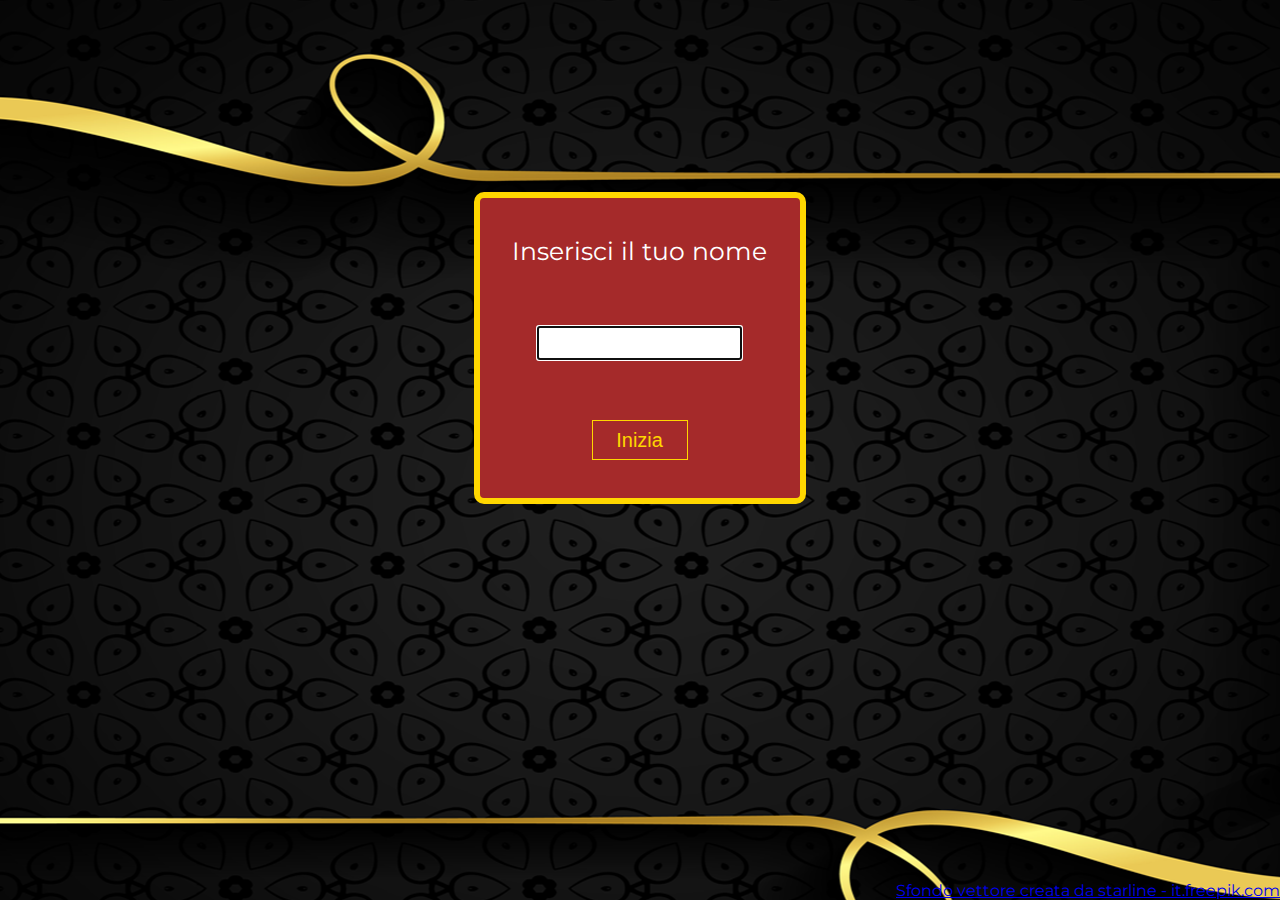
<file: index.html>
<!DOCTYPE html>
<html lang="en">
<head>
    <meta charset="UTF-8">
    <meta http-equiv="X-UA-Compatible" content="IE=edge">
    <meta name="viewport" content="width=device-width, initial-scale=1.0">
    <title>TestMe Quiz</title>
    <!-- <link href="https://cdn.jsdelivr.net/npm/bootstrap@5.1.3/dist/css/bootstrap.min.css" rel="stylesheet" integrity="sha384-1BmE4kWBq78iYhFldvKuhfTAU6auU8tT94WrHftjDbrCEXSU1oBoqyl2QvZ6jIW3" crossorigin="anonymous">
    <script src="https://cdn.jsdelivr.net/npm/bootstrap@5.1.3/dist/js/bootstrap.bundle.min.js" integrity="sha384-ka7Sk0Gln4gmtz2MlQnikT1wXgYsOg+OMhuP+IlRH9sENBO0LRn5q+8nbTov4+1p" crossorigin="anonymous"></script> -->
    <link rel="stylesheet" type="text/css" href="./css/index.css">
    <script src="./js/index.js"></script>
</head>
<body>
    <div id="inserimento">
        <label id="lbnickname">Inserisci il tuo nome</label>
        <input type="text" id="nickname" >
        <!-- <form id="form" action="./page/categorie.html" method="post">
            <button type="submit" class="btn btn-outline-warning" id="btninizio" onclick="salvaNick()">Inizia</button>
        </form> -->

        <a href="./page/categorie.html"><button type="submit" id="btninizio" onclick="salvaNick()">Inizia</button></a>
        
    </div>
    <a href="https://it.freepik.com/vettori/sfondo" id="link">Sfondo vettore creata da starline - it.freepik.com</a>
</body>
</html>
</file>
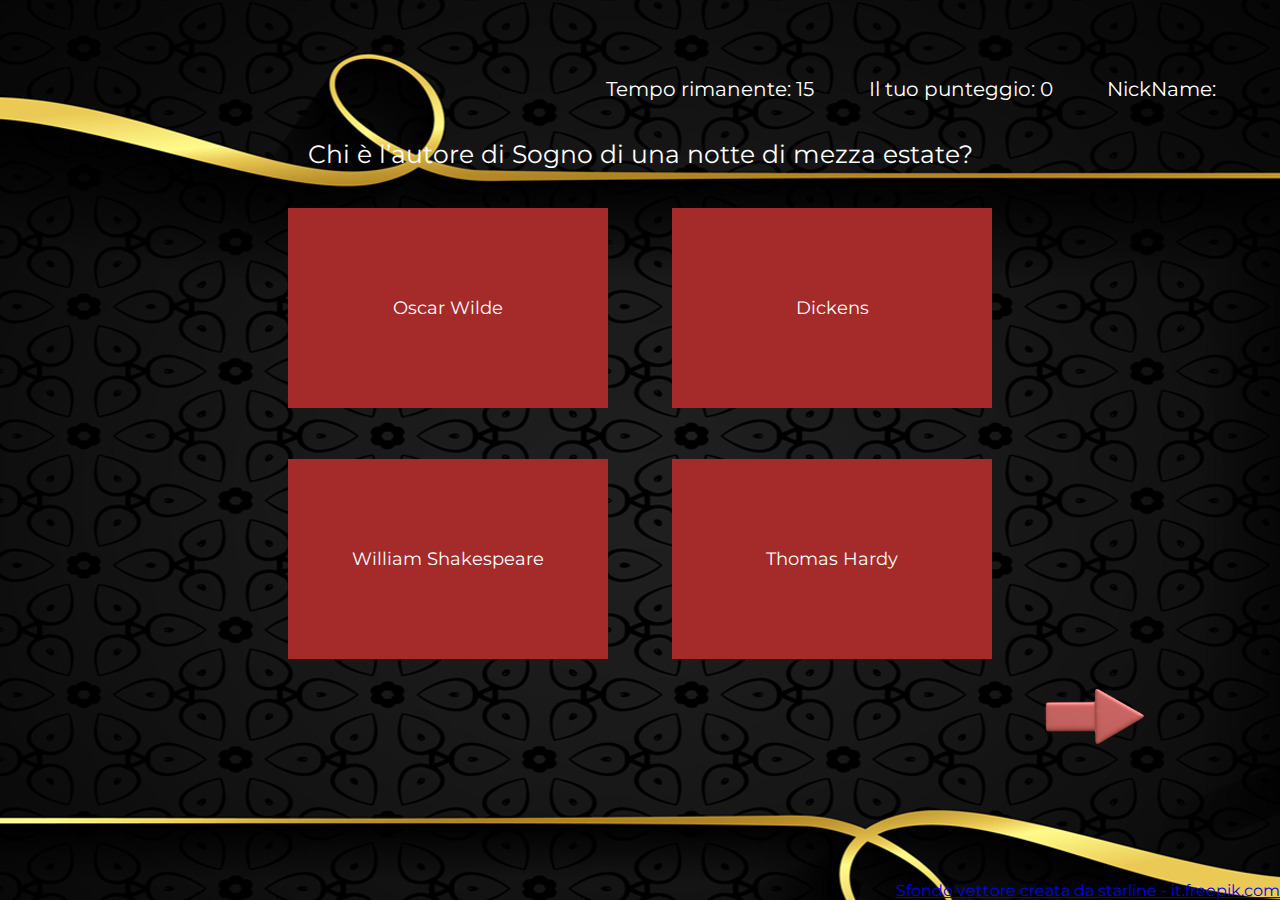
<file: page/arte.html>
<!DOCTYPE html>
<html lang="en">
<head>
    <meta charset="UTF-8">
    <meta http-equiv="X-UA-Compatible" content="IE=edge">
    <meta name="viewport" content="width=device-width, initial-scale=1.0">
    <link href="https://cdn.jsdelivr.net/npm/bootstrap@5.1.3/dist/css/bootstrap.min.css" rel="stylesheet" integrity="sha384-1BmE4kWBq78iYhFldvKuhfTAU6auU8tT94WrHftjDbrCEXSU1oBoqyl2QvZ6jIW3" crossorigin="anonymous">
    <script src="https://cdn.jsdelivr.net/npm/bootstrap@5.1.3/dist/js/bootstrap.bundle.min.js" integrity="sha384-ka7Sk0Gln4gmtz2MlQnikT1wXgYsOg+OMhuP+IlRH9sENBO0LRn5q+8nbTov4+1p" crossorigin="anonymous"></script>
    <title>TestMe Quiz</title>
    <link rel="stylesheet" type="text/css" href="../css/game.css">
    <script src="../js/arte.js"></script>
</head>
<body id="bdy">
    <div id="main">
        <div id="intestazione">
            <div id="divtempo">
               <label id="temp">Tempo rimanente: </label> 
               <label id="tempo"></label> 
            </div>
            <div id="punteggio">
                <label id="iltuoscore">Il tuo punteggio: </label> 
                <label id="score"></label>
            </div>
            <div id="nickname">
                <label id="nic">NickName: </label> 
                <label id="nick"></label>
            </div>
            
        </div>
        <label id="domanda"></label>
        <div id="riga1" class="righe">
            <div id="op0" class="opzioni" onclick="controllaRisposta('op0')"></div>
            <div id="op1" class="opzioni" onclick="controllaRisposta('op1')"></div>
        </div>
        <div id="riga2" class="righe">
            <div id="op2" class="opzioni" onclick="controllaRisposta('op2')"></div>
            <div id="op3" class="opzioni" onclick="controllaRisposta('op3')"></div>
        </div>
        <div id="next">
            <img src="../img/arrow.png" id="arrow" onclick="cambiaFreccia()">
        </div> 
    </div>
    <a href="https://it.freepik.com/vettori/sfondo" id="link">Sfondo vettore creata da starline - it.freepik.com</a>
</body>
</html>
</file>
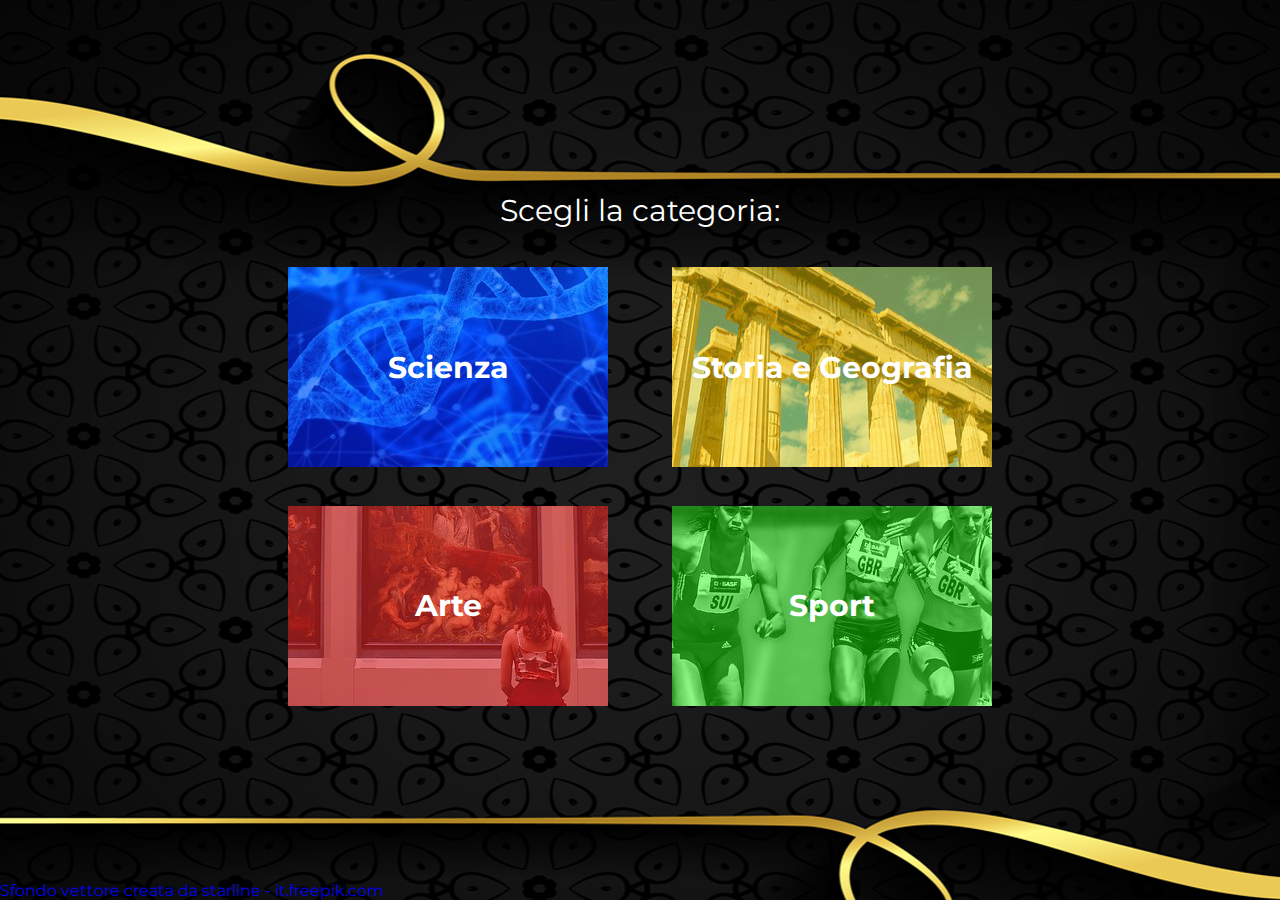
<file: page/categorie.html>
<!DOCTYPE html>
<html lang="en">
<head>
    <meta charset="UTF-8">
    <meta http-equiv="X-UA-Compatible" content="IE=edge">
    <meta name="viewport" content="width=device-width, initial-scale=1.0">
    <link href="https://cdn.jsdelivr.net/npm/bootstrap@5.1.3/dist/css/bootstrap.min.css" rel="stylesheet" integrity="sha384-1BmE4kWBq78iYhFldvKuhfTAU6auU8tT94WrHftjDbrCEXSU1oBoqyl2QvZ6jIW3" crossorigin="anonymous">
    <script src="https://cdn.jsdelivr.net/npm/bootstrap@5.1.3/dist/js/bootstrap.bundle.min.js" integrity="sha384-ka7Sk0Gln4gmtz2MlQnikT1wXgYsOg+OMhuP+IlRH9sENBO0LRn5q+8nbTov4+1p" crossorigin="anonymous"></script>
    <title>TestMe Quiz</title>
    <link rel="stylesheet" type="text/css" href="../css/categorie.css">
</head>
<body>
    <div id="cat">
        <label id="sceglicat">Scegli la categoria:</label>
        <div id="riga1" class="righe">
            <a href="./scienze.html"><div id="scienza" class="categorie">Scienza</div></a>
            <a href="stoegeo.html"><div id="storia" class="categorie">Storia e Geografia</div> </a> 
        </div>

        <div id="riga2" class="righe">
            <a href="./arte.html"><div id="arte" class="categorie">Arte</div>  </a> 
            <a href="./sport.html"><div id="sport" class="categorie">Sport</div> </a> 
        </div>
         
    </div>
    <a href="https://it.freepik.com/vettori/sfondo" id="link">Sfondo vettore creata da starline - it.freepik.com</a>
</body>
</html>
</file>
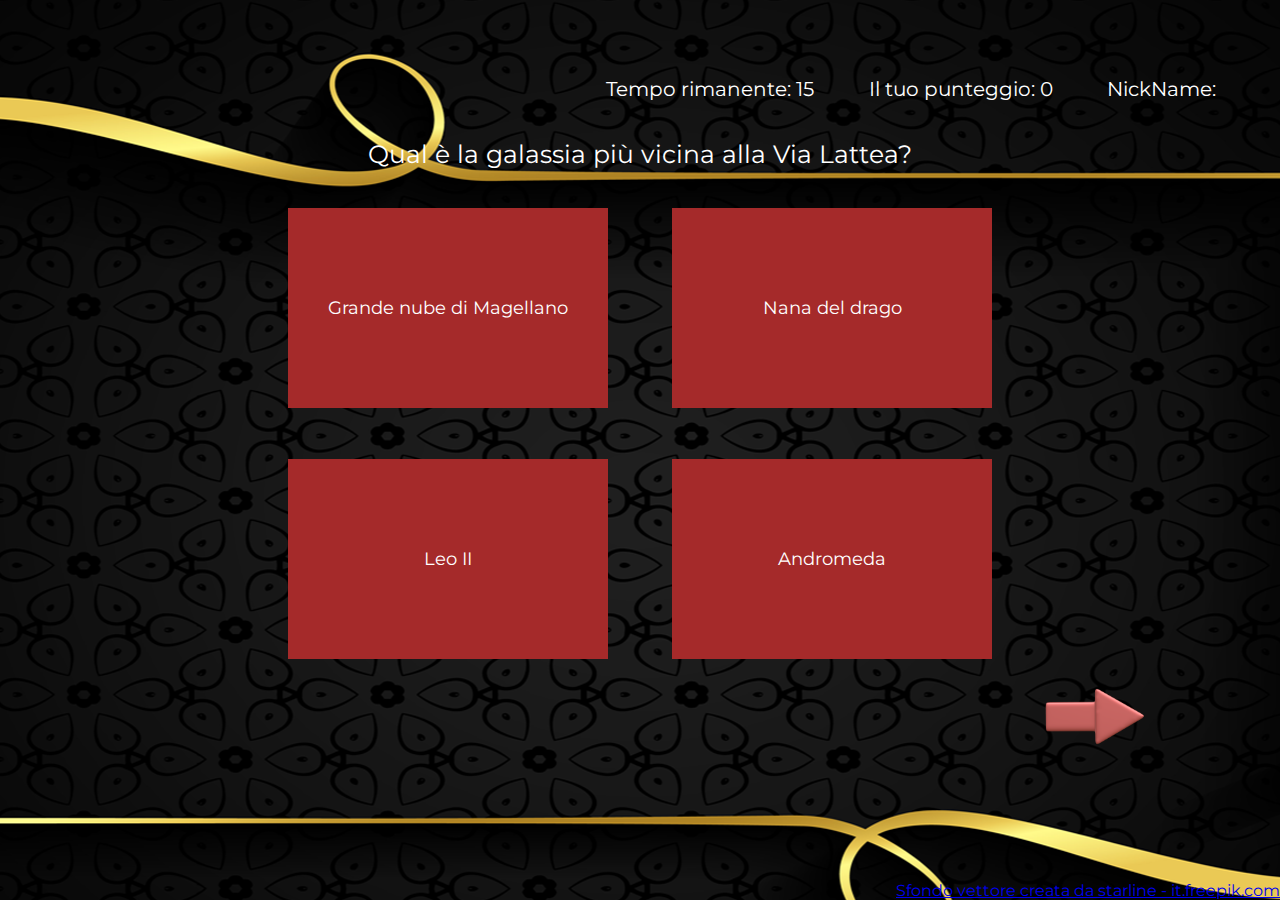
<file: page/scienze.html>
<!DOCTYPE html>
<html lang="en">
<head>
    <meta charset="UTF-8">
    <meta http-equiv="X-UA-Compatible" content="IE=edge">
    <meta name="viewport" content="width=device-width, initial-scale=1.0">
    <link href="https://cdn.jsdelivr.net/npm/bootstrap@5.1.3/dist/css/bootstrap.min.css" rel="stylesheet" integrity="sha384-1BmE4kWBq78iYhFldvKuhfTAU6auU8tT94WrHftjDbrCEXSU1oBoqyl2QvZ6jIW3" crossorigin="anonymous">
    <script src="https://cdn.jsdelivr.net/npm/bootstrap@5.1.3/dist/js/bootstrap.bundle.min.js" integrity="sha384-ka7Sk0Gln4gmtz2MlQnikT1wXgYsOg+OMhuP+IlRH9sENBO0LRn5q+8nbTov4+1p" crossorigin="anonymous"></script>
    <title>TestMe Quiz</title>
    <link rel="stylesheet" type="text/css" href="../css/game.css">
    <script src="../js/scienze.js"></script>
</head>
<body id="bdy">
    <div id="main">
        <div id="intestazione">
            <div id="divtempo">
               <label id="temp">Tempo rimanente: </label> 
               <label id="tempo"></label> 
            </div>
            <div id="punteggio">
                <label id="iltuoscore">Il tuo punteggio: </label> 
                <label id="score"></label>
            </div>
            <div id="nickname">
                <label id="nic">NickName: </label> 
                <label id="nick"></label>
            </div>
            
        </div>
        <label id="domanda"></label>
        <div id="riga1" class="righe">
            <div id="op0" class="opzioni" onclick="controllaRisposta('op0')"></div>
            <div id="op1" class="opzioni" onclick="controllaRisposta('op1')"></div>
        </div>
        <div id="riga2" class="righe">
            <div id="op2" class="opzioni" onclick="controllaRisposta('op2')"></div>
            <div id="op3" class="opzioni" onclick="controllaRisposta('op3')"></div>
        </div>
        <div id="next">
            <img src="../img/arrow.png" id="arrow" onclick="cambiaFreccia()">
        </div> 
    </div>
    <a href="https://it.freepik.com/vettori/sfondo" id="link">Sfondo vettore creata da starline - it.freepik.com</a>
</body>
</html>
</file>
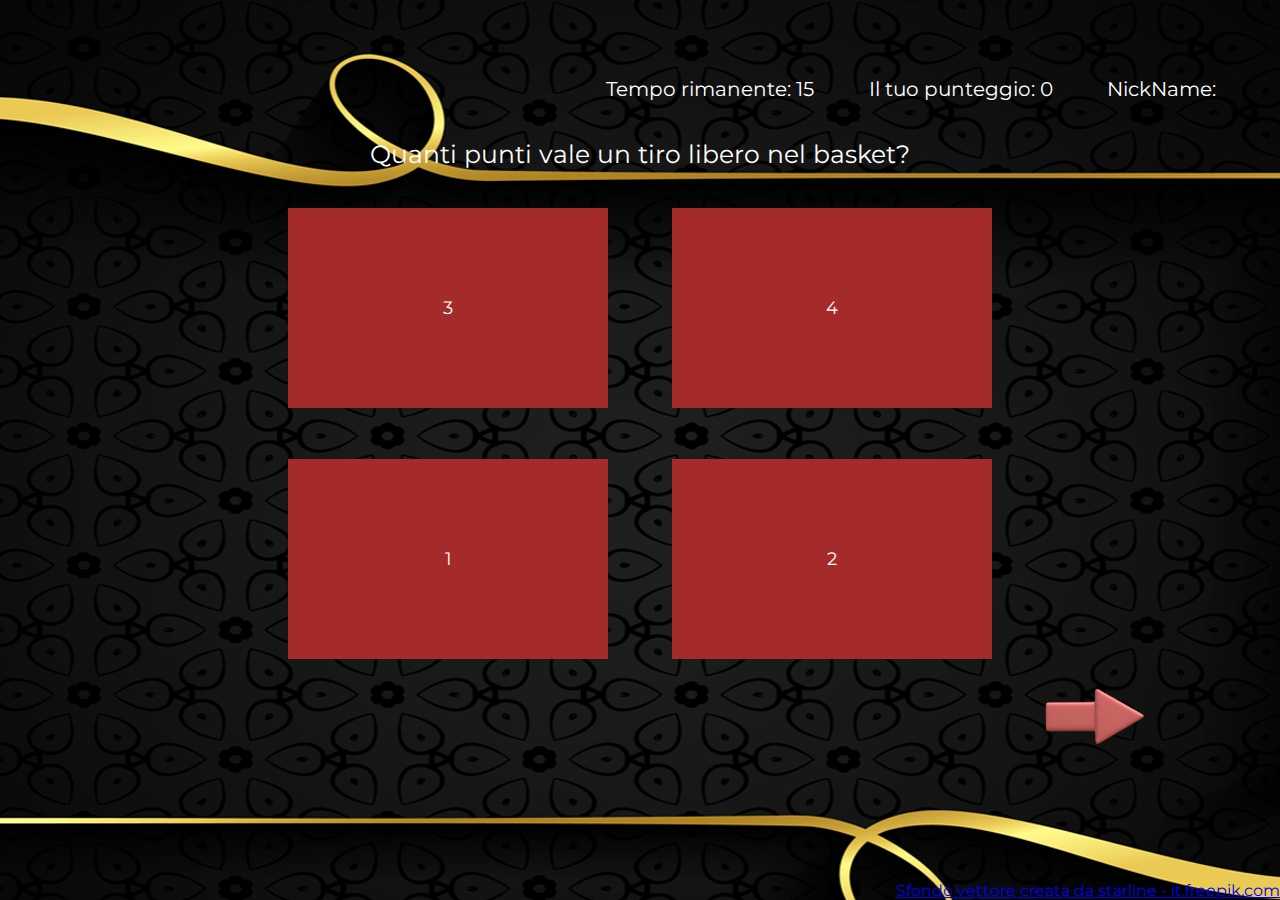
<file: page/sport.html>
<!DOCTYPE html>
<html lang="en">
<head>
    <meta charset="UTF-8">
    <meta http-equiv="X-UA-Compatible" content="IE=edge">
    <meta name="viewport" content="width=device-width, initial-scale=1.0">
    <link href="https://cdn.jsdelivr.net/npm/bootstrap@5.1.3/dist/css/bootstrap.min.css" rel="stylesheet" integrity="sha384-1BmE4kWBq78iYhFldvKuhfTAU6auU8tT94WrHftjDbrCEXSU1oBoqyl2QvZ6jIW3" crossorigin="anonymous">
    <script src="https://cdn.jsdelivr.net/npm/bootstrap@5.1.3/dist/js/bootstrap.bundle.min.js" integrity="sha384-ka7Sk0Gln4gmtz2MlQnikT1wXgYsOg+OMhuP+IlRH9sENBO0LRn5q+8nbTov4+1p" crossorigin="anonymous"></script>
    <title>TestMe Quiz</title>
    <link rel="stylesheet" type="text/css" href="../css/game.css">
    <script src="../js/sport.js"></script>
</head>
<body id="bdy">
    <div id="main">
        <div id="intestazione">
            <div id="divtempo">
               <label id="temp">Tempo rimanente: </label> 
               <label id="tempo"></label> 
            </div>
            <div id="punteggio">
                <label id="iltuoscore">Il tuo punteggio: </label> 
                <label id="score"></label>
            </div>
            <div id="nickname">
                <label id="nic">NickName: </label> 
                <label id="nick"></label>
            </div>
            
        </div>
        <label id="domanda"></label>
        <div id="riga1" class="righe">
            <div id="op0" class="opzioni" onclick="controllaRisposta('op0')"></div>
            <div id="op1" class="opzioni" onclick="controllaRisposta('op1')"></div>
        </div>
        <div id="riga2" class="righe">
            <div id="op2" class="opzioni" onclick="controllaRisposta('op2')"></div>
            <div id="op3" class="opzioni" onclick="controllaRisposta('op3')"></div>
        </div>
        <div id="next">
            <img src="../img/arrow.png" id="arrow" onclick="cambiaFreccia()">
        </div> 
    </div>
    <a href="https://it.freepik.com/vettori/sfondo" id="link">Sfondo vettore creata da starline - it.freepik.com</a>
</body>
</html>
</file>
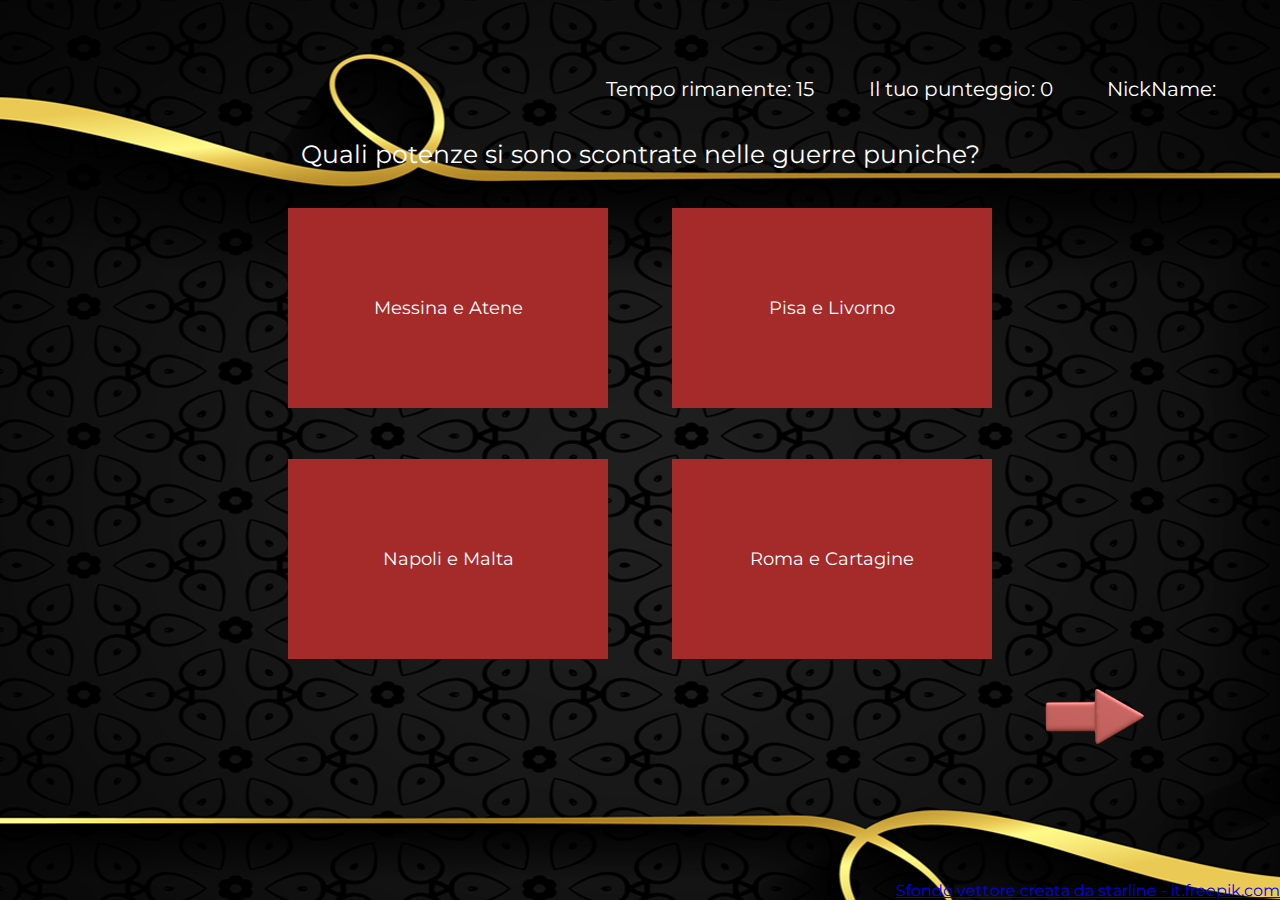
<file: page/stoegeo.html>
<!DOCTYPE html>
<html lang="en">
<head>
    <meta charset="UTF-8">
    <meta http-equiv="X-UA-Compatible" content="IE=edge">
    <meta name="viewport" content="width=device-width, initial-scale=1.0">
    <link href="https://cdn.jsdelivr.net/npm/bootstrap@5.1.3/dist/css/bootstrap.min.css" rel="stylesheet" integrity="sha384-1BmE4kWBq78iYhFldvKuhfTAU6auU8tT94WrHftjDbrCEXSU1oBoqyl2QvZ6jIW3" crossorigin="anonymous">
    <script src="https://cdn.jsdelivr.net/npm/bootstrap@5.1.3/dist/js/bootstrap.bundle.min.js" integrity="sha384-ka7Sk0Gln4gmtz2MlQnikT1wXgYsOg+OMhuP+IlRH9sENBO0LRn5q+8nbTov4+1p" crossorigin="anonymous"></script>
    <title>TestMe Quiz</title>
    <link rel="stylesheet" type="text/css" href="../css/game.css">
    <script src="../js/stoegeo.js"></script>
</head>
<body id="bdy">
    <div id="main">
        <div id="intestazione">
            <div id="divtempo">
               <label id="temp">Tempo rimanente: </label> 
               <label id="tempo"></label> 
            </div>
            <div id="punteggio">
                <label id="iltuoscore">Il tuo punteggio: </label> 
                <label id="score"></label>
            </div>
            <div id="nickname">
                <label id="nic">NickName: </label> 
                <label id="nick"></label>
            </div>
            
        </div>
        <label id="domanda"></label>
        <div id="riga1" class="righe">
            <div id="op0" class="opzioni" onclick="controllaRisposta('op0')"></div>
            <div id="op1" class="opzioni" onclick="controllaRisposta('op1')"></div>
        </div>
        <div id="riga2" class="righe">
            <div id="op2" class="opzioni" onclick="controllaRisposta('op2')"></div>
            <div id="op3" class="opzioni" onclick="controllaRisposta('op3')"></div>
        </div>
        <div id="next">
            <img src="../img/arrow.png" id="arrow" onclick="cambiaFreccia()">
        </div> 
    </div>
    <a href="https://it.freepik.com/vettori/sfondo" id="link">Sfondo vettore creata da starline - it.freepik.com</a>
</body>
</html>
</file>
<file: css/index.css>
@import url('https://fonts.googleapis.com/css2?family=Montserrat:ital,wght@0,100;0,200;0,300;0,400;0,500;0,600;0,700;0,800;0,900;1,100;1,200;1,300;1,400;1,500;1,600;1,700;1,800;1,900&display=swap');
*
{
    margin: 0;
    padding: 0;
}
@media all and (max-width: 2000px) and (min-width: 1501px) {
    body
    {
        font-family: 'Montserrat', sans-serif;
        background-image: url('../img/sfondo.png');
        background-repeat: no-repeat;
        background-position-x: center;
    }
    #inserimento
    {
        background-color: brown;
        width: 20%;
        margin-left: 40%;
        display: flex;
        flex-direction: column;
        align-items: center;
        justify-content: center;
        gap: 20%;
        margin-top: 15%;
        height: 300px;
        border-radius: 10px;
        border: solid 6px gold;
    }
    #lbnickname
    {
        color: white;
        font-size: 25px;
    }
    #nickname
    {
        height: 30px;
        font-size: 15px;
        font-weight: bold;
        text-transform: uppercase;
    }
    #inserimento a
    {
        width: 30%;
    }
    #btninizio
    {
        width: 100%;
        height: 40px;
        cursor: pointer;
        background-color: brown;
        color: gold;
        font-size: 20px;
        border: solid 1px gold;
        transition: all 0.2s;
    } 
    #btninizio:hover
    {
        border: none;
        background-color: gold;
        color: black;
        transition: all 0.2s;
    }
    #link
    {
        position: absolute;
        bottom: 0;
        right: 0;
    }
    form
    {
        width: 30%;
    }
}

@media all and (max-width: 1500px) and (min-width: 1201px) {

    body
    {
        font-family: 'Montserrat', sans-serif;
        background-image: url('../img/sfondo.png');
        background-repeat: no-repeat;
        background-position-x: center;
    }
    #inserimento
    {
        background-color: brown;
        width: 25%;
        margin-left: 37%;
        display: flex;
        flex-direction: column;
        align-items: center;
        justify-content: center;
        gap: 20%;
        margin-top: 15%;
        height: 300px;
        border-radius: 10px;
        border: solid 6px gold;
    }
    #lbnickname
    {
        color: white;
        font-size: 25px;
    }
    #nickname
    {
        height: 30px;
        font-size: 15px;
        font-weight: bold;
        text-transform: uppercase;
    }
    #inserimento a
    {
        width: 30%;
    }
    #btninizio
    {
        width: 100%;
        height: 40px;
        cursor: pointer;
        background-color: brown;
        color: gold;
        font-size: 20px;
        border: solid 1px gold;
        transition: all 0.2s;
    } 
    #btninizio:hover
    {
        border: none;
        background-color: gold;
        color: black;
        transition: all 0.2s;
    }
    #link
    {
        position: absolute;
        bottom: 0;
        right: 0;
    }
    form
    {
        width: 30%;
    }
}

@media all and (max-width: 1200px) and (min-width: 1001px) {

    body
    {
        font-family: 'Montserrat', sans-serif;
        background-image: url('../img/sfondo.png');
        background-repeat: no-repeat;
        background-position-x: center;
    }
    #inserimento
    {
        background-color: brown;
        width: 30%;
        margin-left: 35%;
        display: flex;
        flex-direction: column;
        align-items: center;
        justify-content: center;
        gap: 20%;
        margin-top: 15%;
        height: 300px;
        border-radius: 10px;
        border: solid 6px gold;
    }
    #lbnickname
    {
        color: white;
        font-size: 25px;
    }
    #nickname
    {
        height: 30px;
        font-size: 15px;
        font-weight: bold;
        text-transform: uppercase;
    }
    #inserimento a
    {
        width: 30%;
    }
    #btninizio
    {
        width: 100%;
        height: 40px;
        cursor: pointer;
        background-color: brown;
        color: gold;
        font-size: 20px;
        border: solid 1px gold;
        transition: all 0.2s;
    } 
    #btninizio:hover
    {
        border: none;
        background-color: gold;
        color: black;
        transition: all 0.2s;
    }
    #link
    {
        position: absolute;
        bottom: 0;
        right: 0;
    }
    form
    {
        width: 30%;
    }
}

@media all and (max-width: 1000px) and (min-width: 801px) {

    body
    {
        font-family: 'Montserrat', sans-serif;
        background-image: url('../img/sfondo.png');
        background-repeat: no-repeat;
        background-position-x: center;
    }
    #inserimento
    {
        background-color: brown;
        width: 45%;
        margin-left: 27%;
        display: flex;
        flex-direction: column;
        align-items: center;
        justify-content: center;
        gap: 20%;
        margin-top: 15%;
        height: 300px;
        border-radius: 10px;
        border: solid 6px gold;
    }
    #lbnickname
    {
        color: white;
        font-size: 25px;
    }
    #nickname
    {
        height: 30px;
        font-size: 15px;
        font-weight: bold;
        text-transform: uppercase;
    }
    #inserimento a
    {
        width: 30%;
    }
    #btninizio
    {
        width: 100%;
        height: 40px;
        cursor: pointer;
        background-color: brown;
        color: gold;
        font-size: 20px;
        border: solid 1px gold;
        transition: all 0.2s;
    } 
    #btninizio:hover
    {
        border: none;
        background-color: gold;
        color: black;
        transition: all 0.2s;
    }
    #link
    {
        position: absolute;
        bottom: 0;
        right: 0;
    }
    form
    {
        width: 30%;
    }
}


@media all and (max-width: 800px) and (min-width: 501px) 
{

    body
    {
        font-family: 'Montserrat', sans-serif;
        background-image: url('../img/sfondo.png');
        background-repeat: no-repeat;
        background-position-x: center;
    }
    #inserimento
    {
        background-color: brown;
        width: 55%;
        margin-left: 22%;
        display: flex;
        flex-direction: column;
        align-items: center;
        justify-content: center;
        gap: 20%;
        margin-top: 15%;
        height: 300px;
        border-radius: 10px;
        border: solid 6px gold;
    }
    #lbnickname
    {
        color: white;
        font-size: 20px;
    }
    #nickname
    {
        height: 30px;
        font-size: 15px;
        font-weight: bold;
        text-transform: uppercase;
    }
    #inserimento a
    {
        width: 30%;
    }
    #btninizio
    {
        width: 100%;
        height: 40px;
        cursor: pointer;
        background-color: brown;
        color: gold;
        font-size: 20px;
        border: solid 1px gold;
        transition: all 0.2s;
    } 
    #btninizio:hover
    {
        border: none;
        background-color: gold;
        color: black;
        transition: all 0.2s;
    }
    #link
    {
        position: absolute;
        bottom: 0;
        right: 0;
    }
    form
    {
        width: 30%;
    }
}

@media (max-width: 500px)
{
    body
    {
        font-family: 'Montserrat', sans-serif;
        background-image: url('../img/sfondo.png');
        background-repeat: no-repeat;
        background-position-x: center;
    }
    #inserimento
    {
        background-color: brown;
        width: 70%;
        margin-left: 15%;
        display: flex;
        flex-direction: column;
        align-items: center;
        justify-content: center;
        gap: 20%;
        margin-top: 15%;
        height: 300px;
        border-radius: 10px;
        border: solid 6px gold;
    }
    #lbnickname
    {
        color: white;
        font-size: 18px;
    }
    #nickname
    {
        height: 30px;
        font-size: 15px;
        font-weight: bold;
        text-transform: uppercase;
        width: 70%;
    }
    #inserimento a
    {
        width: 30%;
    }
    #btninizio
    {
        width: 100%;
        height: 40px;
        cursor: pointer;
        background-color: brown;
        color: gold;
        font-size: 20px;
        border: solid 1px gold;
        transition: all 0.2s;
    } 
    #btninizio:hover
    {
        border: none;
        background-color: gold;
        color: black;
        transition: all 0.2s;
    }
    #link
    {
        position: absolute;
        bottom: 0;
        right: 0;
    }
    form
    {
        width: 40%;
    }

}
</file>
<file: css/game.css>
@import url('https://fonts.googleapis.com/css2?family=Montserrat:ital,wght@0,100;0,200;0,300;0,400;0,500;0,600;0,700;0,800;0,900;1,100;1,200;1,300;1,400;1,500;1,600;1,700;1,800;1,900&display=swap');
*
{
    margin: 0;
    padding: 0;
}
@media all and (max-width:2000px) and (min-width:1301px)
{
    body
    {
        font-family: 'Montserrat', sans-serif;
        background-image: url('../img/sfondo.png');
        background-repeat: no-repeat;
        background-position-x: center;
    }
    #main
    {
        width: 100%;
        margin-top: 6%;
        display: flex;
        flex-direction: column;
    }
    #intestazione
    {
        color: white;
        width: 80%;
        margin-left: 10%;
        display: flex;
        align-items: center;
        justify-content: end;
        gap: 5%;
        font-size: 20px;
    }
    #domanda
    {
        color: white;
        text-align: center;
        font-size: 25px;
        margin-bottom: 3%;
        margin-top: 3%;
    }
    .righe
    {
        display: flex;
        align-items: center;
        justify-content: center;
        gap: 5%;
    }
    #riga1
    {
        margin-bottom: 4%;
    }
    .opzioni
    {
        height: 200px;
        width: 20%;
        display: flex;
        align-items: center;
        justify-content: center;
        background-color: brown;
        color: white;
        font-size: 18px;
        cursor: pointer;
        text-align: center;
    }
    #next
    {
        width: 70%;
        margin-left: 15%;
        display: flex;
        justify-content: end;
    }
    #arrow
    {
        width: 8%;
        cursor: pointer;
    }
    #risultato
    {
        width: 400px;
        height: 200px;
        position: absolute;
        top: 28%;
        left: 40%;
        background-image: url(../img/sfondo.png);
        background-position: center;
        background-size: cover;
        color: white;
        display: flex;
        gap: 5%;
        flex-direction: column;
        justify-content: center;
        align-items: center;
    
    }
    #link
    {
        position: absolute;
        bottom: 0;
        right: 0;
    }
    #risultato a
    {
        width: 100%;
        text-align: center;
    }
    #btngioca
    {
        cursor: pointer;
        width: 30%;
        height: 35px;
    }
}

@media all and (max-width:1300px) and (min-width:901px)
{
    body
    {
        font-family: 'Montserrat', sans-serif;
        background-image: url('../img/sfondo.png');
        background-repeat: no-repeat;
        background-position-x: center;
    }
    #main
    {
        width: 100%;
        margin-top: 6%;
        display: flex;
        flex-direction: column;
    }
    #intestazione
    {
        color: white;
        width: 85%;
        margin-left: 10%;
        display: flex;
        align-items: center;
        justify-content: end;
        gap: 5%;
        font-size: 20px;
    }
    #domanda
    {
        color: white;
        text-align: center;
        font-size: 25px;
        margin-bottom: 3%;
        margin-top: 3%;
    }
    .righe
    {
        display: flex;
        align-items: center;
        justify-content: center;
        gap: 5%;
    }
    #riga1
    {
        margin-bottom: 4%;
    }
    .opzioni
    {
        height: 200px;
        width: 25%;
        display: flex;
        align-items: center;
        justify-content: center;
        background-color: brown;
        color: white;
        font-size: 18px;
        cursor: pointer;
        text-align: center;
    }
    #next
    {
        width: 75%;
        margin-left: 15%;
        display: flex;
        justify-content: end;
    }
    #arrow
    {
        width: 12%;
        cursor: pointer;
    }
    #risultato
    {
        width: 400px;
        height: 200px;
        position: absolute;
        top: 28%;
        left: 40%;
        background-image: url(../img/sfondo.png);
        background-position: center;
        background-size: cover;
        color: white;
        display: flex;
        gap: 5%;
        flex-direction: column;
        justify-content: center;
        align-items: center;
    
    }
    #link
    {
        position: absolute;
        bottom: 0;
        right: 0;
    }
    #risultato a
    {
        width: 100%;
        text-align: center;
    }
    #btngioca
    {
        cursor: pointer;
        width: 30%;
        height: 35px;
    }
    
}

@media all and (max-width:900px) and (min-width:601px)
{
    body
    {
        font-family: 'Montserrat', sans-serif;
        background-image: url('../img/sfondo.png');
        background-repeat: no-repeat;
        background-position-x: center;
    }
    #main
    {
        width: 100%;
        margin-top: 6%;
        display: flex;
        flex-direction: column;
    }
    #intestazione
    {
        color: white;
        width: 89%;
        margin-left: 10%;
        display: flex;
        align-items: center;
        justify-content: end;
        gap: 5%;
        font-size: 17px;
        margin-top: 16%;
    }
    #domanda
    {
        color: white;
        text-align: center;
        font-size: 22px;
        margin-bottom: 3%;
        margin-top: 3%;
    }
    .righe
    {
        display: flex;
        align-items: center;
        justify-content: center;
        gap: 5%;
    }
    #riga1
    {
        margin-bottom: 4%;
    }
    .opzioni
    {
        height: 200px;
        width: 30%;
        display: flex;
        align-items: center;
        justify-content: center;
        background-color: brown;
        color: white;
        font-size: 18px;
        cursor: pointer;
        text-align: center;
    }
    #next
    {
        width: 80%;
        margin-left: 15%;
        display: flex;
        justify-content: end;
    }
    #arrow
    {
        width: 12%;
        cursor: pointer;
    }
    #risultato
    {
        width: 400px;
        height: 200px;
        position: absolute;
        top: 28%;
        left: 17%;
        background-image: url(../img/sfondo.png);
        background-position: center;
        background-size: cover;
        color: white;
        display: flex;
        gap: 5%;
        flex-direction: column;
        justify-content: center;
        align-items: center;
    
    }
    #link
    {
        position: absolute;
        bottom: 0;
        right: 0;
    }
    #risultato a
    {
        width: 100%;
        text-align: center;
    }
    #btngioca
    {
        cursor: pointer;
        width: 30%;
        height: 35px;
    }
    
}

@media (max-width:600px)
{
    body
    {
        font-family: 'Montserrat', sans-serif;
        background-image: url('../img/sfondo.png');
        background-position-x: center;
        display: flex;
        flex-direction: column;
    }
    #main
    {
        width: 100%;
        margin-top: 6%;
        display: flex;
        flex-direction: column;
    }
    #intestazione
    {
        color: white;
        width: 89%;
        margin-left: 10%;
        display: flex;
        align-items: center;
        justify-content: end;
        gap: 5%;
        font-size: 15px;
        margin-top: 2%;
    }
    #domanda
    {
        color: white;
        text-align: center;
        font-size: 20px;
        margin-bottom: 3%;
        margin-top: 3%;
    }
    .righe
    {
        display: flex;
        align-items: center;
        justify-content: center;
        gap: 5%;
    }
    /* #riga1
    {
        margin-bottom: 4%;
    } */
    .opzioni
    {
        height: 150px;
        width: 40%;
        display: flex;
        align-items: center;
        justify-content: center;
        background-color: brown;
        color: white;
        font-size: 12px;
        cursor: pointer;
        text-align: center;
        margin-bottom: 4%;
    }
    #next
    {
        width: 80%;
        margin-left: 15%;
        display: flex;
        justify-content: end;
    }
    #arrow
    {
        width: 15%;
        cursor: pointer;
    }
    #risultato
    {
        width: 300px;
        height: 200px;
        position: absolute;
        top: 28%;
        right: 10%;
        background-image: url(../img/sfondo1.png);
        background-position: bottom;
        background-size: cover;
        color: white;
        display: flex;
        gap: 5%;
        flex-direction: column;
        justify-content: center;
        align-items: center;
    
    }
    #link
    {
        width: 100%;
    }
    #risultato a
    {
        width: 100%;
        text-align: center;
    }
    #btngioca
    {
        cursor: pointer;
        width: 40%;
        height: 35px;
    }
}
</file>
<file: css/categorie.css>
@import url('https://fonts.googleapis.com/css2?family=Montserrat:ital,wght@0,100;0,200;0,300;0,400;0,500;0,600;0,700;0,800;0,900;1,100;1,200;1,300;1,400;1,500;1,600;1,700;1,800;1,900&display=swap');
*
{
    margin: 0;
    padding: 0;
}
@media all and (max-width: 2000px) and (min-width: 1501px) {
    body
    {
        font-family: 'Montserrat', sans-serif;
        background-image: url('../img/sfondo.png');
        background-repeat: no-repeat;
        background-position-x: center;
    }
    a
    {
        text-decoration: none;
        width: 20%;
    }
    #cat
    {
        width: 100%;
        margin-top: 12%;
        text-align: center;
    }
    #sceglicat
    {
        font-size: 30px;
        color: white;
    }
    .righe
    {
        display: flex;
        align-items: center;
        justify-content: center;
        gap: 5%;
        margin-top: 3%;
    }
    .categorie
    {
        width: 100%;
        height: 200px;
        display: flex;
        align-items: center;
        justify-content: center;
        color: white;
        font-size: 30px;
        font-weight: bolder;
        cursor: pointer;
    }
    #scienza
    {
        background-image: url('../img/scienza2.png');
        background-position: center;
        background-color: transparent;
    }
    #storia
    {
        background-image: url('../img/storia.png');
        background-position: center;
        background-color: transparent;
    }
    #arte
    {
        background-image: url('../img/arte.png');
        background-position: center;
        background-color: transparent;
    }
    #sport
    {
        background-image: url('../img/sport.png');
        background-position: center;
        background-color: transparent;
    }
    #link
    {
        position: absolute;
        bottom: 0;
        width: 100%;
    }
}

@media all and (max-width: 1500px) and (min-width: 901px) {

    body
    {
        font-family: 'Montserrat', sans-serif;
        background-image: url('../img/sfondo.png');
        background-repeat: no-repeat;
        background-position-x: center;
    }
    a
    {
        text-decoration: none;
        width: 25%;
    }
    #cat
    {
        width: 100%;
        margin-top: 15%;
        text-align: center;
    }
    #sceglicat
    {
        font-size: 30px;
        color: white;
    }
    .righe
    {
        display: flex;
        align-items: center;
        justify-content: center;
        gap: 5%;
        margin-top: 3%;
    }
    .categorie
    {
        width: 100%;
        height: 200px;
        display: flex;
        align-items: center;
        justify-content: center;
        color: white;
        font-size: 30px;
        font-weight: bolder;
        cursor: pointer;
    }
    #scienza
    {
        background-image: url('../img/scienza2.png');
        background-position: center;
        background-color: transparent;
    }
    #storia
    {
        background-image: url('../img/storia.png');
        background-position: center;
        background-color: transparent;
    }
    #arte
    {
        background-image: url('../img/arte.png');
        background-position: center;
        background-color: transparent;
    }
    #sport
    {
        background-image: url('../img/sport.png');
        background-position: center;
        background-color: transparent;
    }
    #link
    {
        position: absolute;
        bottom: 0;
        width: 100%;
    }
}

@media all and (max-width: 900px) and (min-width: 601px) {

    body
    {
        font-family: 'Montserrat', sans-serif;
        background-image: url('../img/sfondo.png');
        background-repeat: no-repeat;
        background-position-x: center;
    }
    a
    {
        text-decoration: none;
        width: 30%;
    }
    #cat
    {
        width: 100%;
        margin-top: 18%;
        text-align: center;
    }
    #sceglicat
    {
        font-size: 30px;
        color: white;
    }
    .righe
    {
        display: flex;
        align-items: center;
        justify-content: center;
        gap: 5%;
        margin-top: 3%;
    }
    .categorie
    {
        width: 100%;
        height: 200px;
        display: flex;
        align-items: center;
        justify-content: center;
        color: white;
        font-size: 30px;
        font-weight: bolder;
        cursor: pointer;
    }
    #scienza
    {
        background-image: url('../img/scienza2.png');
        background-position: center;
        background-color: transparent;
    }
    #storia
    {
        background-image: url('../img/storia.png');
        background-position: center;
        background-color: transparent;
    }
    #arte
    {
        background-image: url('../img/arte.png');
        background-position: center;
        background-color: transparent;
    }
    #sport
    {
        background-image: url('../img/sport.png');
        background-position: center;
        background-color: transparent;
    }
    #link
    {
        position: absolute;
        bottom: 0;
        right: 0;
        width: 100%;
    }
}

@media (max-width: 600px){

    body
    {
        font-family: 'Montserrat', sans-serif;
        background-image: url('../img/sfondo.png');
        background-repeat: no-repeat;
        background-position-x: center;
    }
    a
    {
        text-decoration: none;
        width: 45%;
        margin-bottom: 20%;
        height: 150px;
    }
    #cat
    {
        width: 100%;
        margin-top: 2%;
        text-align: center;
    }
    #sceglicat
    {
        font-size: 30px;
        color: white;
        margin-bottom: 3%;
    }
    .righe
    {
        display: flex;
        align-items: center;
        justify-content: center;
        gap: 5%;
    }
    .categorie
    {
        width: 100%;
        height: 200px;
        display: flex;
        align-items: center;
        justify-content: center;
        color: white;
        font-size: 30px;
        font-weight: bolder;
        cursor: pointer;
    }
    #scienza
    {
        background-image: url('../img/scienza2.png');
        background-position: center;
        background-color: transparent;
    }
    #storia
    {
        background-image: url('../img/storia.png');
        background-position: center;
        background-color: transparent;
    }
    #arte
    {
        background-image: url('../img/arte.png');
        background-position: center;
        background-color: transparent;
    }
    #sport
    {
        background-image: url('../img/sport.png');
        background-position: center;
        background-color: transparent;
    }
    #link
    {
        width: 100%;
    }
}
</file>
